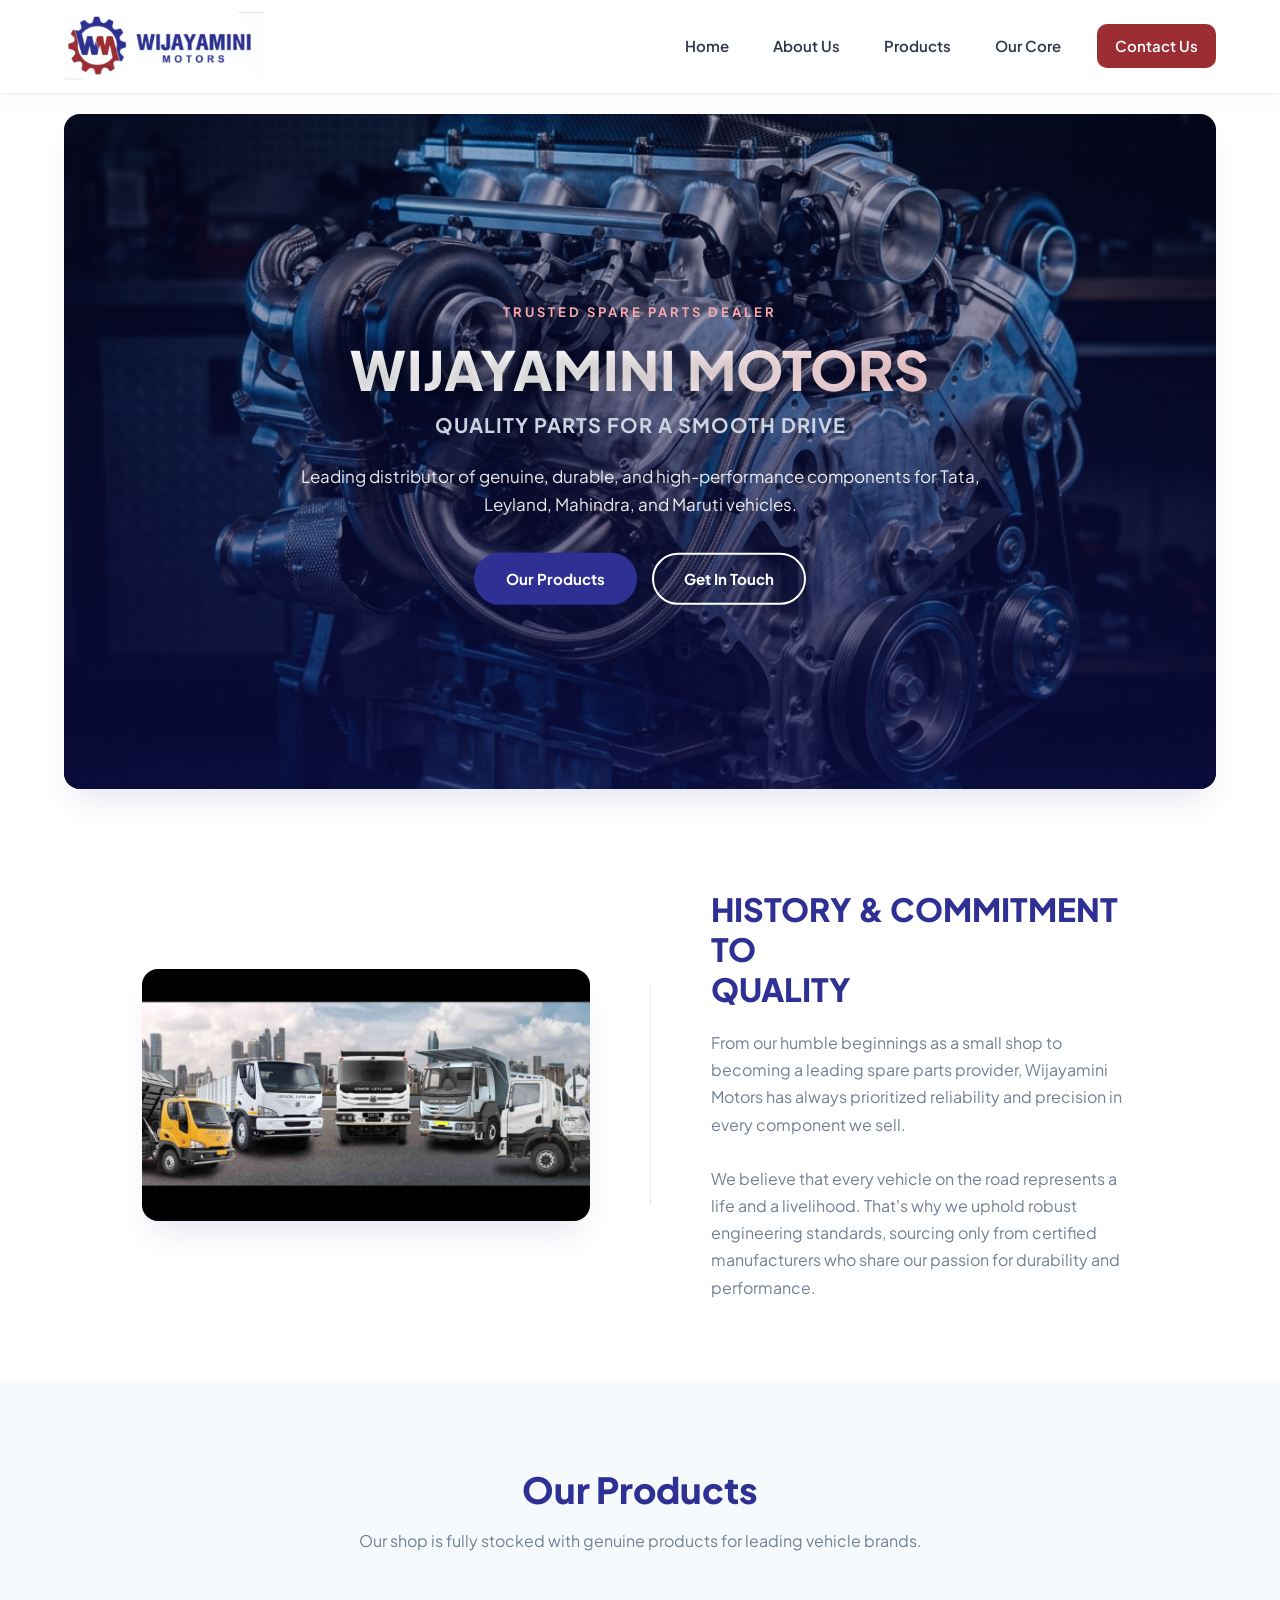
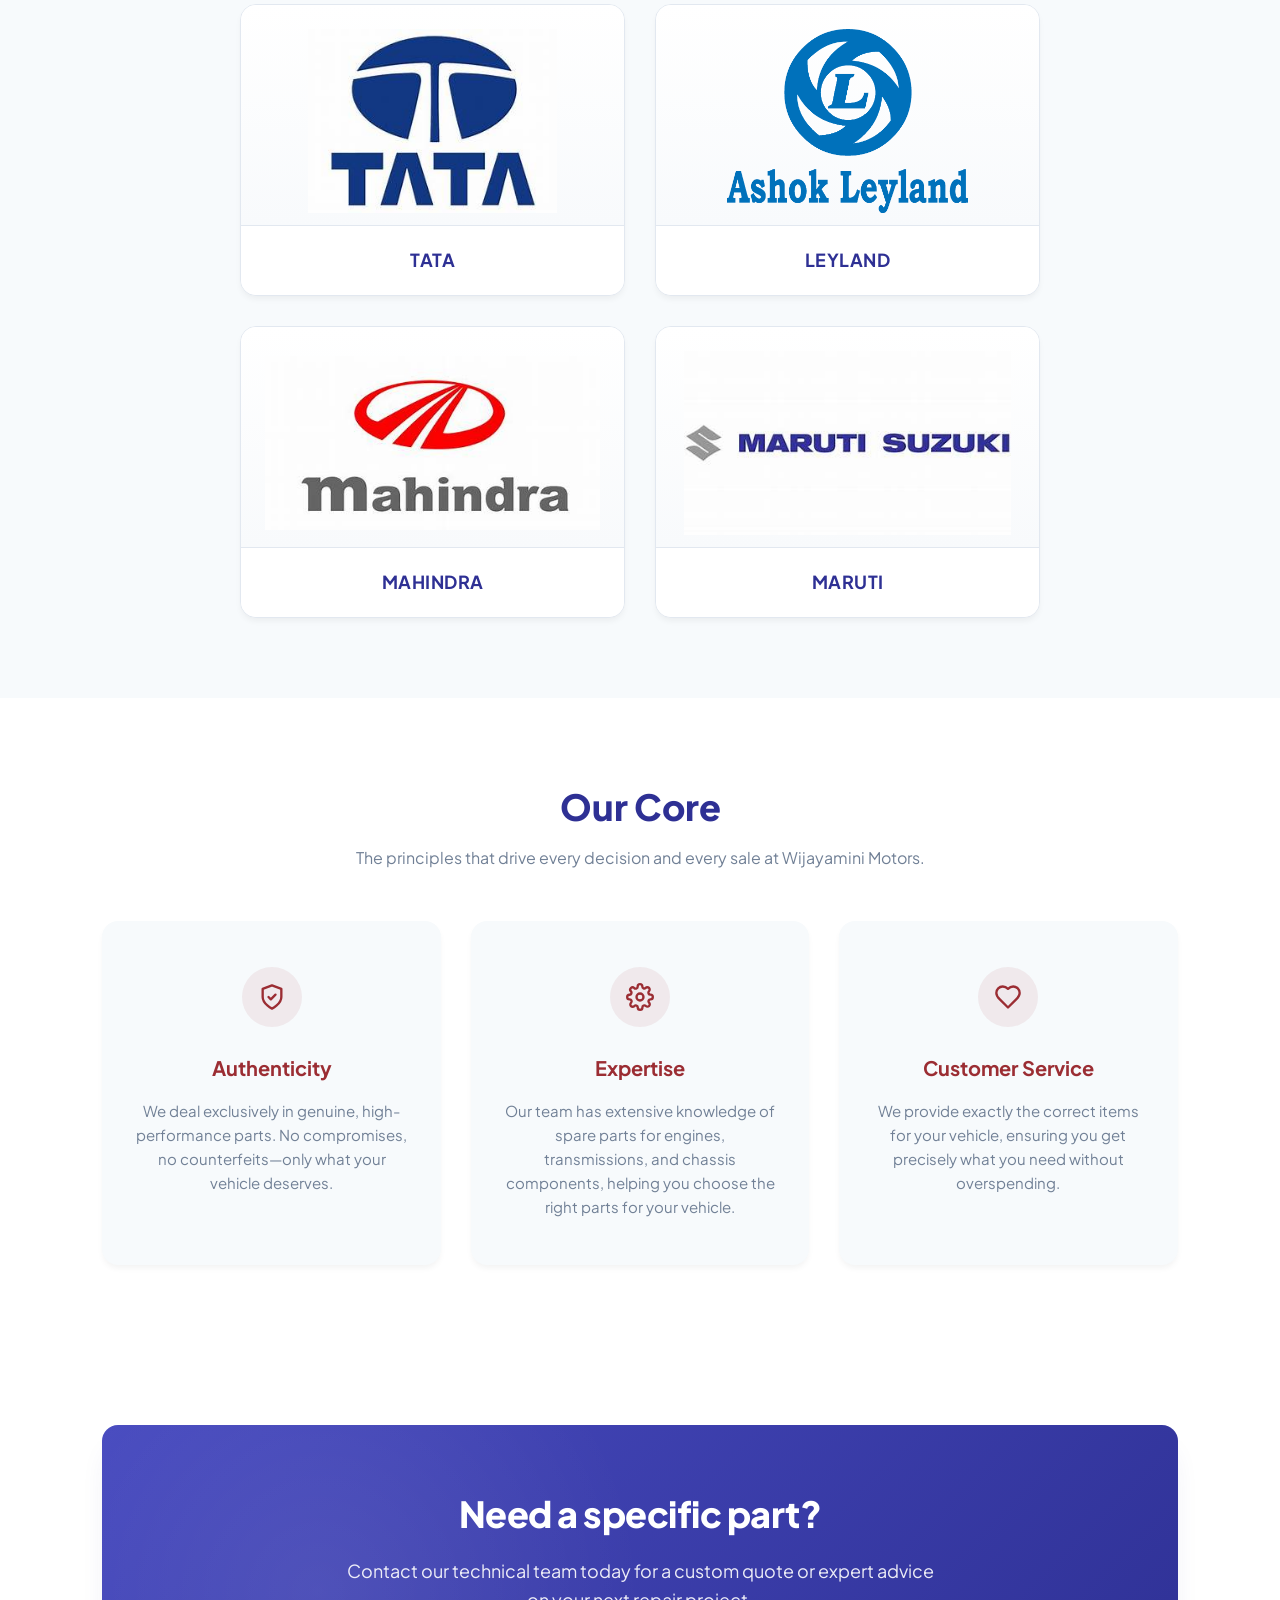
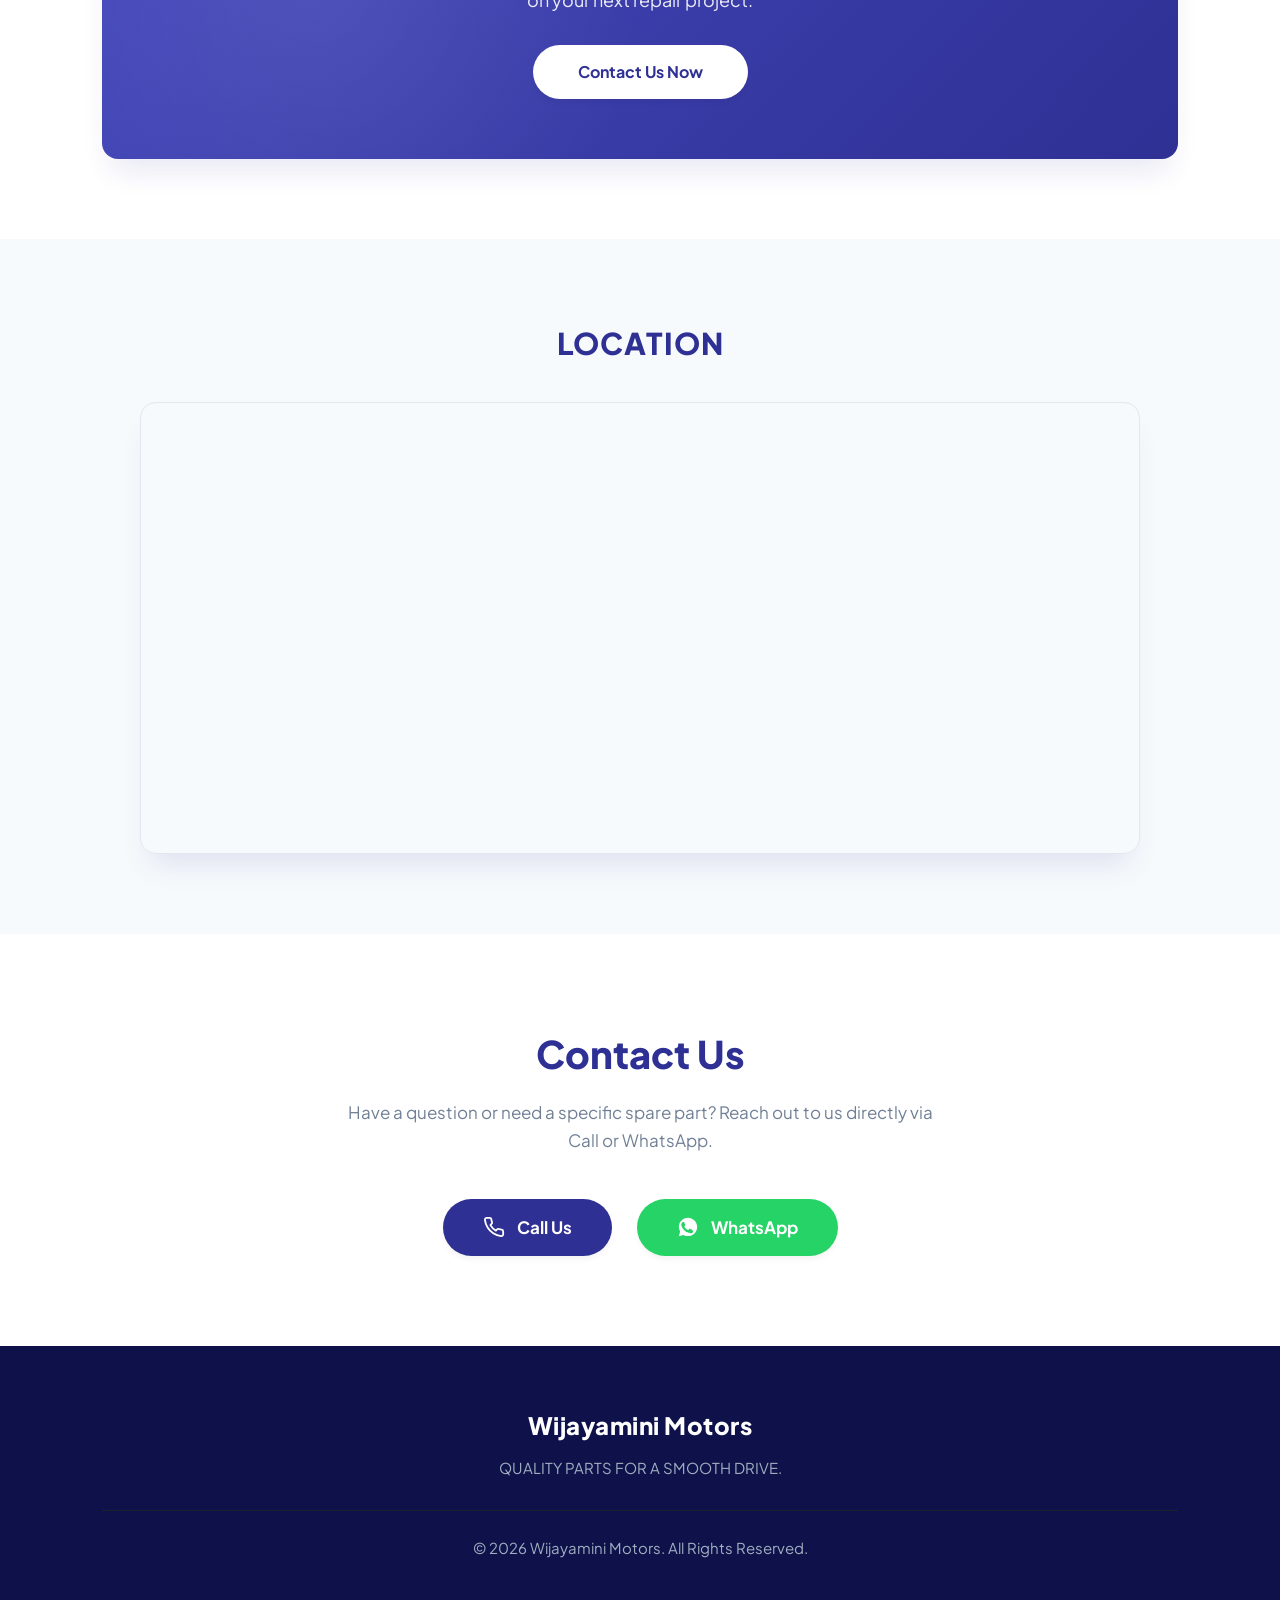
<file: index.html>
<!DOCTYPE html>
<html lang="en">

<head>

    <title>Wijayamini Motors | Genuine Spare Parts in Sri Lanka</title>
    <link rel="stylesheet" href="home.css">
    <meta charset="UTF-8">
    <meta name="viewport" content="width=device-width, initial-scale=1.0">
    <meta name="description" content="Wijayamini Motors provides high-quality, genuine spare parts for Tata, Leyland, Mahindra, and Maruti vehicles in Sri Lanka. Expert technical support & reliable components.">
    <meta name="keywords" content="Wijayamini Motors, spare parts Sri Lanka, Tata parts, Leyland parts, Mahindra parts, Maruti parts, genuine engine parts, truck spare parts">
    <meta name="robots" content="index, follow">
    <!-- Open Graph / Facebook -->
    <meta property="og:type" content="website">
    <meta property="og:title" content="Wijayamini Motors | Genuine Spare Parts in Sri Lanka">
    <meta property="og:description" content="Get premium and authentic spare parts for Tata, Leyland, Mahindra, and Maruti vehicles. Sourced from certified manufacturers.">
    <meta property="og:image" content="image/logo.jpeg">
    <link rel="icon" type="image/png" href="image/logo type 2.jpeg">
</head>

<body>

    <header class="navigationBar">
        <img src="image/logo.jpeg" class="logoImg" alt="Wijayamini Motors Logo">
        <button class="hamburger" id="hamburger" aria-label="Toggle menu">
            <span></span>
            <span></span>
            <span></span>
        </button>
        <nav class="navLinks" id="navLinks">
            <a href="#home" class="navLink">Home</a>
            <a href="#about" class="navLink">About Us</a>
            <a href="#products" class="navLink">Products</a>
            <a href="#ourCore" class="navLink">Our Core</a>
            <a href="#contact" class="navLink navBtn">Contact Us</a>
        </nav>
    </header>

    <div id="home" class="heroSection">
        <div class="slideshowContainer">
            <div class="slideshowWrapper" id="slideshowWrapper">
                <img src="image/home img 1.png" class="bgImg1 slide" alt="Wijayamini Motors Showroom">
                <img src="image/home img 2.png" class="bgImg1 slide" alt="Genuine Truck Spare Parts">
                <img src="image/home img 3.jpeg" class="bgImg1 slide" alt="High Quality Auto Parts">
            </div>
            <div class="heroOverlay"></div>
            <div class="heroContent">
                <span class="heroSub">TRUSTED SPARE PARTS DEALER</span>
                <h1 class="heroTitle">WIJAYAMINI MOTORS</h1>
                <h2 class="heroSubtitle">QUALITY PARTS FOR A SMOOTH DRIVE</h2>
                <p class="heroDesc">Leading distributor of genuine, durable, and high-performance components for Tata, Leyland, Mahindra, and Maruti vehicles.</p>
                <div class="heroActionBtns">
                    <a href="#products" class="heroBtn primaryBtn">Our Products</a>
                    <a href="#contact" class="heroBtn secondaryBtn">Get In Touch</a>
                </div>
            </div>
        </div>
    </div>

    <div id="about" class="historyContainer">
        <img src="image/history_leyland.jpg" alt="History Leyland Trucks">
        <hr class="verticalDivider">
        <div class="historyText">
            <h2>HISTORY & COMMITMENT TO <br> QUALITY</h2>
            <p>From our humble beginnings as a small shop to
                becoming a leading spare parts provider, Wijayamini Motors
                has always prioritized reliability and precision in every
                component we sell.
                <br><br>
                We believe that every vehicle on the road represents a life
                and a livelihood. That's why we uphold robust engineering
                standards, sourcing only from certified manufacturers who
                share our passion for durability and performance.
            </p>
        </div>
    </div>

    <div id="products" class="brandsSection">
        <h2>Our Products</h2>
        <p>Our shop is fully stocked with genuine products for leading vehicle brands.</p>
        <div class="brandsGrid">
            <div class="brandCard">
                <img src="image/tata.jpg" alt="Tata Parts">
                <div class="brandTitle">Tata</div>
            </div>
            <div class="brandCard">
                <img src="image/leyland.png" alt="Leyland Parts">
                <div class="brandTitle">Leyland</div>
            </div>
            <div class="brandCard">
                <img src="image/mahindra.jpg" alt="Mahindra Parts">
                <div class="brandTitle">Mahindra</div>
            </div>
            <div class="brandCard">
                <img src="image/maruti.jpg" alt="Maruti Parts">
                <div class="brandTitle">Maruti</div>
            </div>
        </div>
    </div>

    <div id="ourCore" class="ourCore">
        <h2>Our Core</h2>
        <p>The principles that drive every decision and every sale at Wijayamini Motors.</p>
        <div class="textCards">
            <div class="textCard">
                <div class="cardIconWrapper">
                    <svg class="coreIcon" viewBox="0 0 24 24" fill="none" stroke="currentColor" stroke-width="2" stroke-linecap="round" stroke-linejoin="round">
                        <path d="M12 22s8-4 8-10V5l-8-3-8 3v7c0 6 8 10 8 10z"/>
                        <path d="m9 12 2 2 4-4"/>
                    </svg>
                </div>
                <h4>Authenticity</h4>
                <p>We deal exclusively in genuine, high-performance parts.
                    No compromises, no counterfeits—only what your vehicle deserves.</p>
            </div>
            <div class="textCard">
                <div class="cardIconWrapper">
                    <svg class="coreIcon" viewBox="0 0 24 24" fill="none" stroke="currentColor" stroke-width="2" stroke-linecap="round" stroke-linejoin="round">
                        <circle cx="12" cy="12" r="3"/>
                        <path d="M19.4 15a1.65 1.65 0 0 0 .33 1.82l.06.06a2 2 0 1 1-2.83 2.83l-.06-.06a1.65 1.65 0 0 0-1.82-.33 1.65 1.65 0 0 0-1 1.51V21a2 2 0 0 1-4 0v-.09A1.65 1.65 0 0 0 9 19.4a1.65 1.65 0 0 0-1.82.33l-.06.06a2 2 0 1 1-2.83-2.83l.06-.06a1.65 1.65 0 0 0 .33-1.82 1.65 1.65 0 0 0-1.51-1H3a2 2 0 0 1 0-4h.09A1.65 1.65 0 0 0 4.6 9a1.65 1.65 0 0 0-.33-1.82l-.06-.06a2 2 0 1 1 2.83-2.83l.06.06a1.65 1.65 0 0 0 1.82.33H9a1.65 1.65 0 0 0 1-1.51V3a2 2 0 0 1 4 0v.09a1.65 1.65 0 0 0 1 1.51 1.65 1.65 0 0 0 1.82-.33l.06-.06a2 2 0 1 1 2.83 2.83l-.06.06a1.65 1.65 0 0 0-.33 1.82V9a1.65 1.65 0 0 0 1.51 1H21a2 2 0 0 1 0 4h-.09a1.65 1.65 0 0 0-1.51 1z"/>
                    </svg>
                </div>
                <h4>Expertise</h4>
                <p>Our team has extensive knowledge of spare parts for engines, transmissions, and chassis components,
                    helping you choose the right parts for your vehicle.</p>
            </div>
            <div class="textCard">
                <div class="cardIconWrapper">
                    <svg class="coreIcon" viewBox="0 0 24 24" fill="none" stroke="currentColor" stroke-width="2" stroke-linecap="round" stroke-linejoin="round">
                        <path d="M19 14c1.49-1.46 3-3.21 3-5.5A5.5 5.5 0 0 0 16.5 3c-1.76 0-3 .5-4.5 2-1.5-1.5-2.74-2-4.5-2A5.5 5.5 0 0 0 2 8.5c0 2.3 1.5 4.05 3 5.5l7 7Z"/>
                    </svg>
                </div>
                <h4>Customer Service</h4>
                <p>We provide exactly the correct items for your vehicle,
                    ensuring you get precisely what you need without overspending.</p>
            </div>
        </div>
    </div>

    <div class="contactUs">
        <h2>Need a specific part?</h2>
        <p>Contact our technical team today for a custom quote or expert
            advice on your next repair project.</p>
        <a href="#contact" class="contact-btn">Contact Us Now</a>
    </div>

    <div class="map">
        <h3>Location</h3>
        <div class="mapContainer">
            <iframe
                src="https://www.google.com/maps/embed?pb=!1m18!1m12!1m3!1d3958.1535231548773!2d80.01553762396166!3d7.223323614637593!2m3!1f0!2f0!3f0!3m2!1i1024!2i768!4f13.1!3m3!1m2!1s0x3ae2e3003543596d%3A0xdf229a0dd2193d03!2sWijayamini%20Motors!5e0!3m2!1sen!2slk!4v1770892536297!5m2!1sen!2slk"
                width="600" height="450" style="border:0;" allowfullscreen="" loading="lazy"
                referrerpolicy="no-referrer-when-downgrade"></iframe>
        </div>
    </div>

    <div id="contact" class="contactSection">
        <h2>Contact Us</h2>
        <p>Have a question or need a specific spare part? Reach out to us directly via Call or WhatsApp.</p>

        <div class="contactActionBtns">
            <a href="tel:+94761407820" class="actionBtn callBtn">
                <svg class="btnIcon" viewBox="0 0 24 24" fill="none" stroke="currentColor" stroke-width="2" stroke-linecap="round" stroke-linejoin="round">
                    <path d="M22 16.92v3a2 2 0 0 1-2.18 2 19.79 19.79 0 0 1-8.63-3.07 19.5 19.5 0 0 1-6-6 19.79 19.79 0 0 1-3.07-8.67A2 2 0 0 1 4.11 2h3a2 2 0 0 1 2 1.72 12.84 12.84 0 0 0 .7 2.81 2 2 0 0 1-.45 2.11L8.09 9.91a16 16 0 0 0 6 6l1.27-1.27a2 2 0 0 1 2.11-.45 12.84 12.84 0 0 0 2.81.7A2 2 0 0 1 22 16.92z"/>
                </svg>
                Call Us
            </a>
            <a href="https://wa.me/94761407820" target="_blank" class="actionBtn whatsappBtn">
                <svg class="btnIcon" viewBox="0 0 24 24" fill="currentColor">
                    <path d="M12.012 2c-5.506 0-9.989 4.478-9.99 9.984a9.964 9.964 0 0 0 1.333 4.993L2 22l5.13-1.347a9.96 9.96 0 0 0 4.887 1.277h.005c5.505 0 9.99-4.478 9.99-9.985 0-2.667-1.04-5.176-2.93-7.061A9.923 9.923 0 0 0 12.012 2zm5.727 14.154c-.234.66-.1.98-.387 1.487-.312.56-1.56 1.138-2.13 1.173-.577.035-1.123.07-3.818-1.001-3.242-1.293-5.267-4.59-5.429-4.807-.162-.217-1.31-1.742-1.31-3.327 0-1.584.825-2.365 1.117-2.68.293-.314.638-.393.85-.393.213 0 .426.002.612.011.196.01.46-.07.72.56.266.638.91 2.213.987 2.37.078.156.13.338.026.547-.104.209-.156.339-.312.522-.156.183-.326.408-.468.547-.16.155-.327.325-.14.646.186.32.827 1.349 1.772 2.193.945.844 1.742 1.107 2.05 1.263.308.156.49.13.67-.078.18-.209.774-.9.982-1.214.207-.313.414-.26.697-.156.282.104 1.785.842 2.093.997.309.155.515.234.59.364.075.13.075.753-.159 1.413z"/>
                </svg>
                WhatsApp
            </a>
        </div>
    </div>

    <footer class="footer">
        <div class="footerContent">
            <h3>Wijayamini Motors</h3>
            <p>QUALITY PARTS FOR A SMOOTH DRIVE.</p>
            <p class="copyright">
                &copy; 2026 Wijayamini Motors. All Rights Reserved.
            </p>
        </div>
    </footer>

    <script type="application/ld+json">
        {
            "@context": "https://schema.org",
            "@type": "Organization",
            "name": "Wijayamini Motors",
            "url": "https://www.wijayaminimotors.lk",
            "logo": "https://www.wijayaminimotors.lk/logo.png"
        }
    </script>
    <script>
        const hamburger = document.getElementById('hamburger');
        const navLinks = document.getElementById('navLinks');

        hamburger.addEventListener('click', () => {
            hamburger.classList.toggle('active');
            navLinks.classList.toggle('active');
        });

        // Close menu when clicking a link
        document.querySelectorAll('.navLink').forEach(link => {
            link.addEventListener('click', () => {
                hamburger.classList.remove('active');
                navLinks.classList.remove('active');
            });
        });

        // Slideshow logic (Sliding animation)
        let slideIndex = 0;
        const slides = document.querySelectorAll('.slide');
        const wrapper = document.getElementById('slideshowWrapper');

        function showSlides() {
            if (slides.length === 0) return;

            slideIndex++;
            if (slideIndex >= slides.length) {
                slideIndex = 0; // Loop back to the first slide
            }

            // Move the wrapper to the left by sliding the width of one image
            wrapper.style.transform = `translateX(-${slideIndex * 100}%)`;

            setTimeout(showSlides, 3000); // Change image every 3 seconds
        }

        // Start the slide delay instead of calling immediately, so image 1 shows first
        setTimeout(showSlides, 3000);

        // Handle window resize to keep it aligned
        window.addEventListener('resize', () => {
            wrapper.style.transform = `translateX(-${slideIndex * 100}%)`;
        });
    </script>
</body>

</html>
</file>
<file: home.css>
@import url('https://fonts.googleapis.com/css2?family=Plus+Jakarta+Sans:wght@300;400;500;600;700;800&display=swap');

:root {
    --primary-color: #2E3094;
    --primary-light: #474abf;
    --primary-hover: #1f2170;
    --accent-color: #9B2D33;
    --accent-hover: #7f2227;
    --text-main: #2d3748;
    --text-muted: #718096;
    --bg-white: #ffffff;
    --bg-light: #f7fafc;
    --bg-dark: #0f114a;
    --border-color: #e2e8f0;
    --font-family: 'Plus Jakarta Sans', system-ui, -apple-system, BlinkMacSystemFont, sans-serif;
    --transition-smooth: all 0.35s cubic-bezier(0.4, 0, 0.2, 1);
    --border-radius-lg: 16px;
    --border-radius-md: 10px;
    --shadow-sm: 0 4px 6px -1px rgba(0, 0, 0, 0.05);
    --shadow-md: 0 10px 20px -5px rgba(0, 0, 0, 0.05);
    --shadow-lg: 0 20px 30px -10px rgba(46, 48, 148, 0.12);
}

* {
    margin: 0;
    padding: 0;
    box-sizing: border-box;
}

html {
    scroll-behavior: smooth;
}

body {
    background-color: var(--bg-white);
    font-family: var(--font-family);
    color: var(--text-main);
    line-height: 1.6;
    overflow-x: hidden;
}

/* Custom Scrollbar */
::-webkit-scrollbar {
    width: 10px;
}

::-webkit-scrollbar-track {
    background: #f1f5f9;
}

::-webkit-scrollbar-thumb {
    background: #cbd5e1;
    border-radius: 5px;
}

::-webkit-scrollbar-thumb:hover {
    background: var(--primary-color);
}

/* Header & Navigation */
.navigationBar {
    background-color: rgba(255, 255, 255, 0.88);
    backdrop-filter: blur(12px);
    -webkit-backdrop-filter: blur(12px);
    position: sticky;
    top: 0;
    display: flex;
    justify-content: space-between;
    align-items: center;
    padding: 12px 5%;
    z-index: 1000;
    box-shadow: 0 4px 30px rgba(0, 0, 0, 0.03);
    border-bottom: 1px solid rgba(226, 232, 240, 0.8);
    transition: var(--transition-smooth);
}

.logoImg {
    width: 200px;
    height: auto;
}

.navLinks {
    display: flex;
    gap: 8px;
    align-items: center;
}

.navLink {
    text-decoration: none;
    font-weight: 600;
    font-size: 15px;
    padding: 10px 18px;
    cursor: pointer;
    color: var(--text-main);
    border-radius: var(--border-radius-md);
    transition: var(--transition-smooth);
}

.navLink:hover {
    background: rgba(46, 48, 148, 0.06);
    color: var(--primary-color);
}

.navBtn {
    background: var(--accent-color);
    color: white;
    margin-left: 10px;
}

.navBtn:hover {
    background: var(--accent-hover);
    color: white;
    transform: translateY(-2px);
    box-shadow: var(--shadow-sm);
}

/* Hamburger Icon */
.hamburger {
    display: none;
    flex-direction: column;
    justify-content: space-between;
    width: 24px;
    height: 18px;
    cursor: pointer;
    background: transparent;
    border: none;
    padding: 0;
    z-index: 1001;
}

.hamburger span {
    width: 100%;
    height: 3px;
    background-color: var(--primary-color);
    border-radius: 2px;
    transition: var(--transition-smooth);
}

/* Hero Section */
.heroSection {
    padding: 20px 5%;
    display: flex;
    justify-content: center;
}

.slideshowContainer {
    width: 100%;
    max-width: 1400px;
    height: auto;
    overflow: hidden;
    position: relative;
    border-radius: var(--border-radius-lg);
    box-shadow: var(--shadow-lg);
}

.slideshowWrapper {
    display: flex;
    width: 100%;
    transition: transform 0.8s cubic-bezier(0.65, 0, 0.35, 1);
}

.bgImg1 {
    min-width: 100%;
    max-width: 100%;
    height: 75vh;
    display: block;
    object-fit: cover;
}

/* Hero Content Overlay */
.heroOverlay {
    position: absolute;
    top: 0;
    left: 0;
    width: 100%;
    height: 100%;
    background: linear-gradient(to bottom, rgba(12, 14, 74, 0.3) 0%, rgba(12, 14, 74, 0.75) 100%);
    z-index: 2;
}

.heroContent {
    position: absolute;
    top: 50%;
    left: 50%;
    transform: translate(-50%, -50%);
    z-index: 3;
    text-align: center;
    color: white;
    width: 90%;
    max-width: 780px;
    padding: 20px;
}

.heroSub {
    display: inline-block;
    font-size: 13px;
    font-weight: 700;
    letter-spacing: 3px;
    text-transform: uppercase;
    color: #f7a8ac;
    margin-bottom: 15px;
    animation: fadeInUp 0.8s ease;
}

.heroTitle {
    font-size: 54px;
    font-weight: 800;
    line-height: 1.15;
    margin-bottom: 12px;
    letter-spacing: 0.5px;
    text-shadow: 0 4px 15px rgba(0, 0, 0, 0.25);
    animation: fadeInUp 1s ease;
    background: linear-gradient(135deg, #ffffff 40%, #ffcbd1 100%);
    -webkit-background-clip: text;
    -webkit-text-fill-color: transparent;
}

.heroSubtitle {
    font-size: 20px;
    font-weight: 700;
    line-height: 1.3;
    margin-bottom: 25px;
    color: #cbd5e1;
    letter-spacing: 1px;
    text-transform: uppercase;
    animation: fadeInUp 1.1s ease;
}

.heroDesc {
    font-size: 17px;
    font-weight: 400;
    margin-bottom: 35px;
    opacity: 0.9;
    line-height: 1.6;
    animation: fadeInUp 1.2s ease;
}

.heroActionBtns {
    display: flex;
    justify-content: center;
    gap: 15px;
    animation: fadeInUp 1.4s ease;
}

.heroBtn {
    display: inline-block;
    padding: 12px 30px;
    font-size: 15px;
    font-weight: 700;
    text-decoration: none;
    border-radius: 30px;
    transition: var(--transition-smooth);
}

.primaryBtn {
    background-color: var(--primary-color);
    color: white;
    border: 2px solid var(--primary-color);
}

.primaryBtn:hover {
    background-color: var(--primary-light);
    border-color: var(--primary-light);
    transform: translateY(-2px);
    box-shadow: 0 10px 20px rgba(46, 48, 148, 0.35);
}

.secondaryBtn {
    background-color: transparent;
    color: white;
    border: 2px solid white;
}

.secondaryBtn:hover {
    background-color: white;
    color: var(--primary-color);
    transform: translateY(-2px);
    box-shadow: 0 10px 20px rgba(255, 255, 255, 0.15);
}

@keyframes fadeInUp {
    from {
        opacity: 0;
        transform: translateY(20px);
    }

    to {
        opacity: 1;
        transform: translateY(0);
    }
}

/* History Section */
.historyContainer {
    display: flex;
    gap: 60px;
    justify-content: center;
    align-items: center;
    padding: 80px 8%;
    max-width: 1200px;
    margin: 0 auto;
}

.historyContainer img {
    width: 45%;
    height: auto;
    border-radius: var(--border-radius-lg);
    box-shadow: var(--shadow-lg);
}

.verticalDivider {
    width: 1px;
    height: 220px;
    background-color: var(--border-color);
    border: none;
}

.historyText {
    width: 45%;
}

.historyText h2 {
    margin-bottom: 20px;
    color: var(--primary-color);
    font-size: 32px;
    font-weight: 800;
    line-height: 1.25;
}

.historyText p {
    color: var(--text-muted);
    font-size: 16px;
    line-height: 1.7;
}

/* Brands Section */
.brandsSection {
    padding: 80px 8%;
    background-color: var(--bg-light);
    text-align: center;
}

.brandsSection h2 {
    font-size: 36px;
    font-weight: 800;
    color: var(--primary-color);
    margin-bottom: 10px;
}

.brandsSection p {
    font-size: 16px;
    color: var(--text-muted);
    margin-bottom: 50px;
}

.brandsGrid {
    display: grid;
    grid-template-columns: repeat(2, 1fr);
    gap: 30px;
    max-width: 800px;
    margin: 0 auto;
}

.brandCard {
    background: var(--bg-white);
    border: 1px solid var(--border-color);
    border-radius: var(--border-radius-lg);
    overflow: hidden;
    font-size: 18px;
    font-weight: 700;
    color: var(--primary-color);
    text-transform: uppercase;
    letter-spacing: 0.5px;
    transition: var(--transition-smooth);
    box-shadow: var(--shadow-sm);
    cursor: pointer;
    position: relative;
    display: flex;
    flex-direction: column;
}

.brandCard img {
    width: 100%;
    height: 220px;
    padding: 24px 24px 12px;
    object-fit: contain;
    object-position: center;
    background: linear-gradient(180deg, #ffffff 0%, #f8fafc 100%);
    transition: var(--transition-smooth);
}

.brandCard:hover img {
    transform: scale(1.06);
}

.brandTitle {
    padding: 20px;
    background: var(--bg-white);
    z-index: 2;
    transition: var(--transition-smooth);
    border-top: 1px solid var(--border-color);
}

.brandCard:hover {
    transform: translateY(-8px);
    box-shadow: var(--shadow-lg);
    border-color: var(--primary-color);
}

.brandCard:hover .brandTitle {
    background: var(--primary-color);
    color: white;
}

/* Our Core Section */
.ourCore {
    padding: 80px 8%;
    background-color: var(--bg-white);
}

.ourCore h2 {
    text-align: center;
    font-size: 36px;
    font-weight: 800;
    color: var(--primary-color);
    margin-bottom: 10px;
}

.ourCore>p {
    text-align: center;
    font-size: 16px;
    color: var(--text-muted);
    margin-bottom: 50px;
}

.textCards {
    display: grid;
    grid-template-columns: repeat(3, 1fr);
    gap: 30px;
    max-width: 1200px;
    margin: 0 auto;
}

.textCard {
    background: var(--bg-light);
    border-radius: var(--border-radius-lg);
    padding: 45px 30px;
    box-shadow: var(--shadow-sm);
    text-align: center;
    transition: var(--transition-smooth);
    border: 1px solid transparent;
}

.textCard:hover {
    transform: translateY(-8px);
    background: var(--bg-white);
    box-shadow: var(--shadow-lg);
    border-color: rgba(46, 48, 148, 0.15);
}

.cardIconWrapper {
    width: 60px;
    height: 60px;
    background: rgba(155, 45, 51, 0.08);
    color: var(--accent-color);
    border-radius: 50%;
    display: flex;
    align-items: center;
    justify-content: center;
    margin: 0 auto 25px;
    transition: var(--transition-smooth);
}

.textCard:hover .cardIconWrapper {
    background: var(--accent-color);
    color: white;
    transform: scale(1.1) rotate(5deg);
}

.coreIcon {
    width: 28px;
    height: 28px;
}

.textCard h4 {
    margin-bottom: 15px;
    font-size: 20px;
    font-weight: 700;
    color: var(--accent-color);
}

.textCard p {
    color: var(--text-muted);
    font-size: 15px;
    line-height: 1.6;
}

/* Call To Action Section */
.contactUs {
    background: linear-gradient(135deg, var(--primary-light), var(--primary-color));
    border-radius: var(--border-radius-lg);
    padding: 60px 8%;
    margin: 80px 8%;
    text-align: center;
    color: white;
    box-shadow: var(--shadow-lg);
    position: relative;
    overflow: hidden;
}

.contactUs::before {
    content: '';
    position: absolute;
    top: -50%;
    left: -20%;
    width: 80%;
    height: 200%;
    background: radial-gradient(circle, rgba(255, 255, 255, 0.08) 0%, transparent 60%);
    pointer-events: none;
}

.contactUs h2 {
    font-size: 36px;
    font-weight: 800;
    margin-bottom: 15px;
    letter-spacing: -0.5px;
}

.contactUs p {
    font-size: 18px;
    margin-bottom: 30px;
    opacity: 0.9;
    max-width: 600px;
    margin-left: auto;
    margin-right: auto;
}

.contact-btn {
    display: inline-block;
    background-color: var(--bg-white);
    color: var(--primary-color);
    text-decoration: none;
    padding: 14px 45px;
    font-size: 16px;
    font-weight: 700;
    border-radius: 30px;
    transition: var(--transition-smooth);
    box-shadow: var(--shadow-sm);
}

.contact-btn:hover {
    background-color: #f1f5f9;
    transform: translateY(-3px);
    box-shadow: 0 10px 20px rgba(0, 0, 0, 0.15);
}

/* Map Section */
.map {
    text-align: center;
    padding: 80px 8%;
    background-color: var(--bg-light);
}

.map h3 {
    font-size: 30px;
    font-weight: 800;
    margin-bottom: 35px;
    color: var(--primary-color);
    text-transform: uppercase;
    letter-spacing: 1px;
}

.mapContainer {
    max-width: 1000px;
    margin: 0 auto;
    border-radius: var(--border-radius-lg);
    overflow: hidden;
    box-shadow: var(--shadow-lg);
    border: 1px solid var(--border-color);
}

.map iframe {
    width: 100%;
    height: 450px;
    display: block;
}

/* Direct Contact Section */
.contactSection {
    background: var(--bg-white);
    padding: 90px 8%;
    text-align: center;
}

.contactSection h2 {
    font-size: 38px;
    font-weight: 800;
    color: var(--primary-color);
    margin-bottom: 15px;
}

.contactSection>p {
    color: var(--text-muted);
    font-size: 17px;
    margin-bottom: 45px;
    max-width: 600px;
    margin-left: auto;
    margin-right: auto;
}

.contactActionBtns {
    display: flex;
    justify-content: center;
    gap: 25px;
}

.actionBtn {
    display: inline-flex;
    align-items: center;
    justify-content: center;
    padding: 15px 40px;
    border-radius: 30px;
    font-size: 17px;
    font-weight: 700;
    text-decoration: none;
    transition: var(--transition-smooth);
    box-shadow: var(--shadow-sm);
}

.btnIcon {
    width: 22px;
    height: 22px;
    margin-right: 12px;
}

.callBtn {
    background-color: var(--primary-color);
    color: white;
}

.callBtn:hover {
    background-color: var(--primary-hover);
    transform: translateY(-4px);
    box-shadow: 0 12px 24px rgba(46, 48, 148, 0.3);
}

.whatsappBtn {
    background-color: #25D366;
    color: white;
}

.whatsappBtn:hover {
    background-color: #1ebe57;
    transform: translateY(-4px);
    box-shadow: 0 12px 24px rgba(37, 211, 102, 0.3);
}

/* Footer Section */
.footer {
    background: var(--bg-dark);
    color: white;
    padding: 60px 8% 30px;
    text-align: center;
}

.footerContent h3 {
    font-size: 24px;
    font-weight: 800;
    margin-bottom: 12px;
    color: white;
    letter-spacing: 0.5px;
}

.footerContent p {
    color: #a0aec0;
    margin-bottom: 25px;
    font-size: 15px;
}

.copyright {
    font-size: 14px;
    color: #718096;
    border-top: 1px solid #1a202c;
    padding-top: 25px;
    margin-top: 30px;
}

/* Responsive Media Queries */
@media (max-width: 992px) {
    .textCards {
        grid-template-columns: repeat(2, 1fr);
        gap: 25px;
    }

    .historyContainer {
        gap: 40px;
    }

    .heroTitle {
        font-size: 38px;
    }
}

@media (max-width: 768px) {
    .bgImg1 {
        height: 60vh;
    }

    .navigationBar {
        padding: 15px 5%;
        position: sticky;
    }

    .hamburger {
        display: flex;
    }

    .navLinks {
        display: none;
        flex-direction: column;
        position: absolute;
        top: 100%;
        left: 0;
        width: 100%;
        background: rgba(255, 255, 255, 0.98);
        backdrop-filter: blur(15px);
        -webkit-backdrop-filter: blur(15px);
        padding: 20px 0;
        box-shadow: 0 10px 20px rgba(0, 0, 0, 0.05);
        border-top: 1px solid rgba(226, 232, 240, 0.8);
        gap: 0;
    }

    .navLinks.active {
        display: flex;
    }

    .navLink {
        width: 100%;
        text-align: center;
        padding: 15px 0;
        border-radius: 0;
    }

    .navLink:hover {
        background: rgba(46, 48, 148, 0.05);
        color: var(--primary-color);
    }

    .navBtn {
        margin: 10px auto 0;
        width: 75%;
        border-radius: var(--border-radius-md);
    }

    .navBtn:hover {
        background: var(--accent-hover);
        transform: none;
    }

    /* Hamburger Animation States */
    .hamburger.active span:nth-child(1) {
        transform: translateY(7.5px) rotate(45deg);
    }

    .hamburger.active span:nth-child(2) {
        opacity: 0;
    }

    .hamburger.active span:nth-child(3) {
        transform: translateY(-7.5px) rotate(-45deg);
    }

    .historyContainer {
        flex-direction: column;
        text-align: center;
        padding: 60px 8%;
    }

    .historyContainer img {
        width: 100%;
        max-width: 500px;
    }

    .verticalDivider {
        width: 60px;
        height: 2px;
        margin: 10px auto;
    }

    .historyText {
        width: 100%;
    }

    .textCards {
        grid-template-columns: 1fr;
    }

    .contactUs {
        margin: 60px 5%;
        padding: 50px 5%;
    }

    .heroTitle {
        font-size: 36px;
    }

    .heroSubtitle {
        font-size: 16px;
        margin-bottom: 20px;
    }

    .heroDesc {
        font-size: 15px;
        margin-bottom: 25px;
    }

    .heroActionBtns {
        flex-direction: column;
        gap: 12px;
        align-items: center;
    }

    .heroBtn {
        width: 80%;
        max-width: 280px;
    }
}

@media (max-width: 480px) {
    .heroTitle {
        font-size: 28px;
    }

    .heroSubtitle {
        font-size: 14px;
        margin-bottom: 15px;
    }

    .brandsGrid {
        grid-template-columns: 1fr;
        gap: 20px;
    }

    .logoImg {
        width: 110px;
    }

    .ourCore h2,
    .contactUs h2,
    .contactSection h2,
    .historyText h2,
    .map h3 {
        font-size: 26px;
    }

    .contactActionBtns {
        flex-direction: column;
        gap: 15px;
        align-items: center;
    }

    .actionBtn {
        width: 90%;
        max-width: 300px;
    }

    .map iframe {
        height: 300px;
    }
}
</file>
